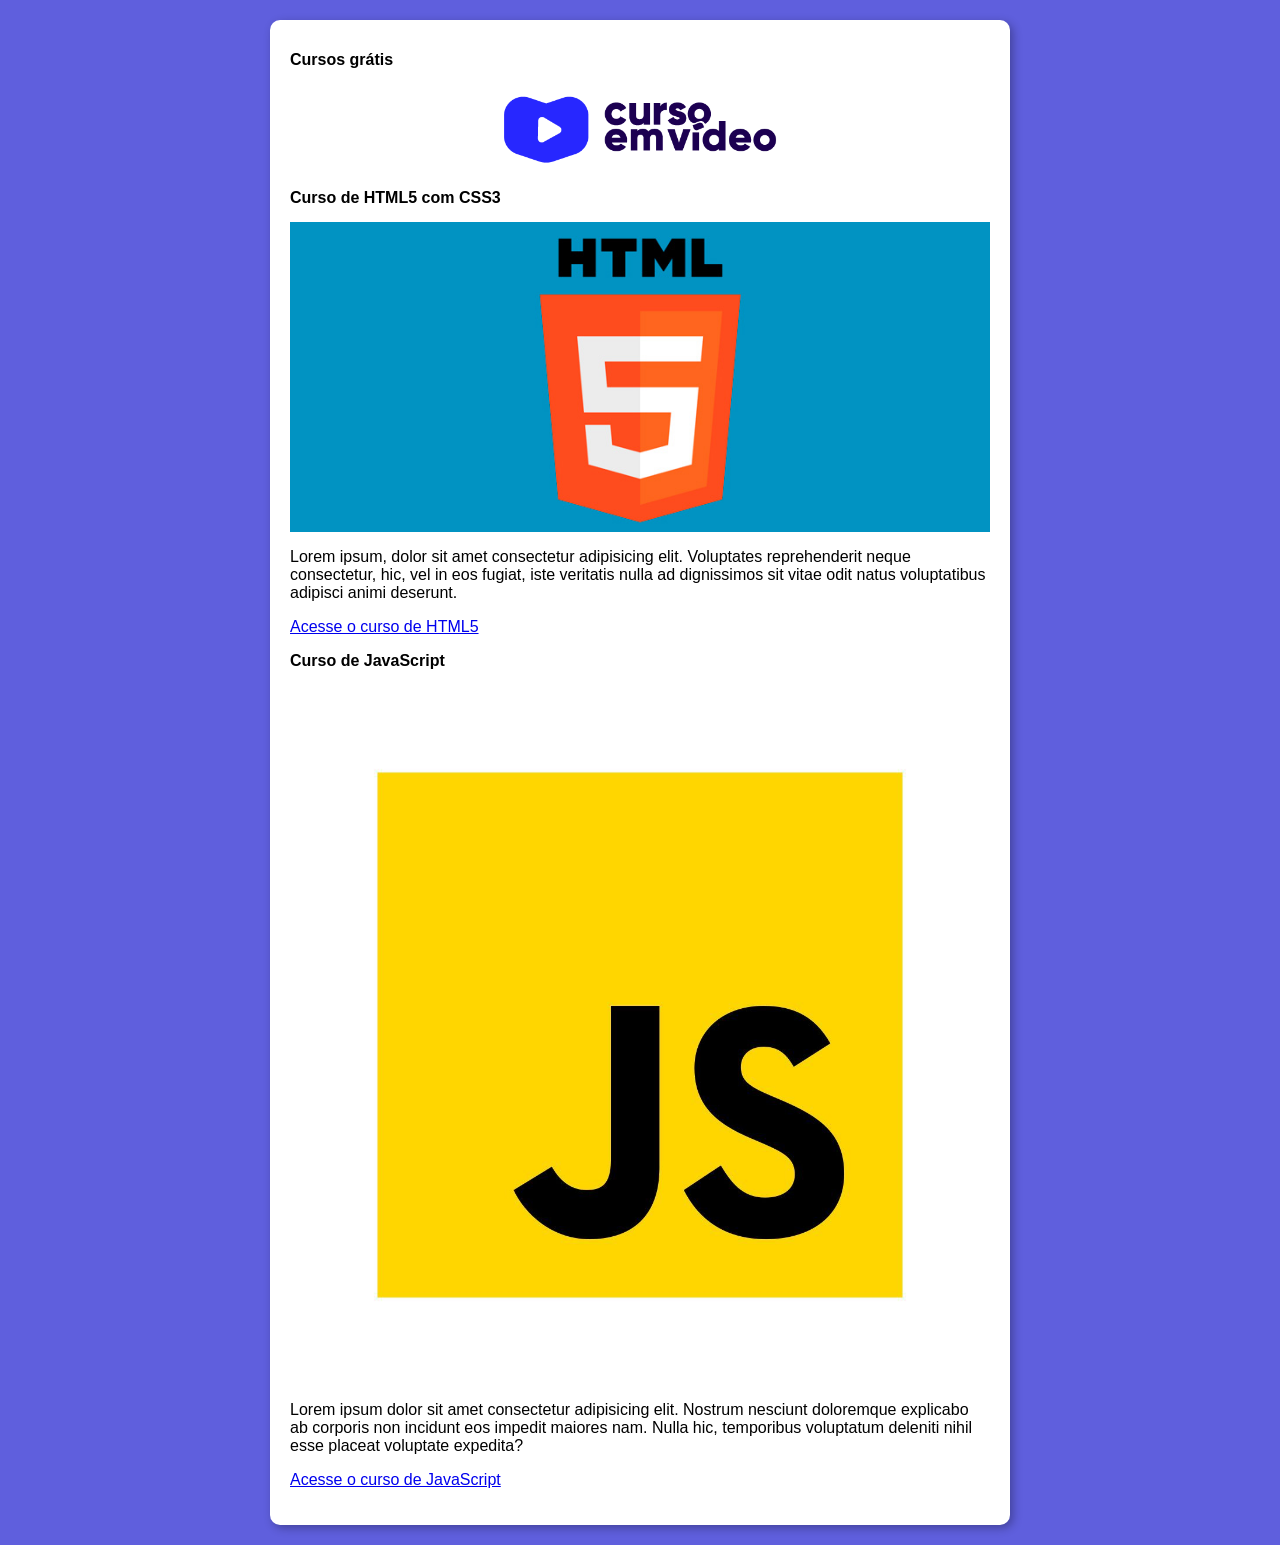
<file: index.html>
<!DOCTYPE html>
<html lang="pt-BR">
<head>
    <meta charset="UTF-8">
    <title>Curso em Vídeo</title>
    <link rel="stylesheet" href="estilos/style.css">
</head>
<body>
    <main>
        <header>
            <h1>Cursos grátis</h1>
            <img src="images/cursoemvideo-logo.png" id="logo">
        </header>
        <article>
            <h2>Curso de HTML5 com CSS3</h2>
            <img src="images/html5-jpg.jpg" id="html">
            <p>Lorem ipsum, dolor sit amet consectetur adipisicing elit. Voluptates reprehenderit neque consectetur, hic, vel in eos fugiat, iste veritatis nulla ad dignissimos sit vitae odit natus voluptatibus adipisci animi deserunt.</p>
            <p><a href="cursohtml.html">Acesse o curso de HTML5</a></p>
        </article>
        <article>
            <h2>Curso de JavaScript</h2>
            <img src="images/javascript-jpg.jpg" id="javascript">
            <p>Lorem ipsum dolor sit amet consectetur adipisicing elit. Nostrum nesciunt doloremque explicabo ab corporis non incidunt eos impedit maiores nam. Nulla hic, temporibus voluptatum deleniti nihil esse placeat voluptate expedita?</p>
            <P><a href="cursojavascript.html">Acesse o curso de JavaScript</a></P>
        </article>
    </main>
</body>
</html>
</file>
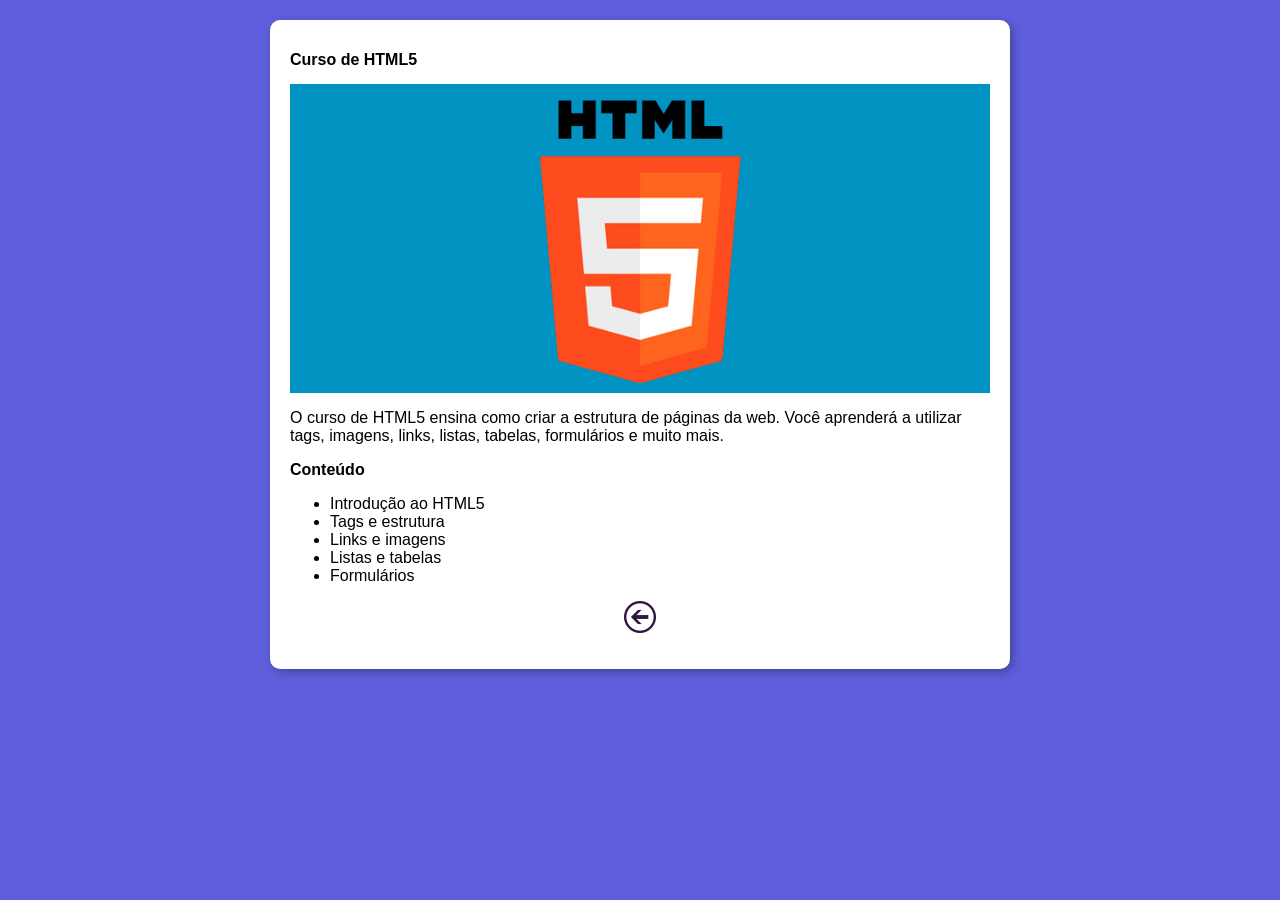
<file: cursohtml.html>
<!DOCTYPE html>
<html lang="pt-BR">
<head>
    <meta charset="UTF-8">
    <meta name="viewport" content="width=device-width, initial-scale=1.0">
    <title>Curso de HTML5</title>
    <link rel="stylesheet" href="estilos/style.css">
</head>
<body>
    <main>
        <h1>Curso de HTML5</h1>

        <img src="images/html5-jpg.jpg" alt="Curso de HTML">

        <p>
            O curso de HTML5 ensina como criar a estrutura de páginas da web.
            Você aprenderá a utilizar tags, imagens, links, listas, tabelas,
            formulários e muito mais.
        </p>

        <h2>Conteúdo</h2>

        <ul>
            <li>Introdução ao HTML5</li>
            <li>Tags e estrutura</li>
            <li>Links e imagens</li>
            <li>Listas e tabelas</li>
            <li>Formulários</li>
        </ul>

        <p>
            <a href="index.html"><img src="images/botao-de-seta-para-a-esquerda.png"></a>
        </p>
    </main>
</body>
</html>
</file>
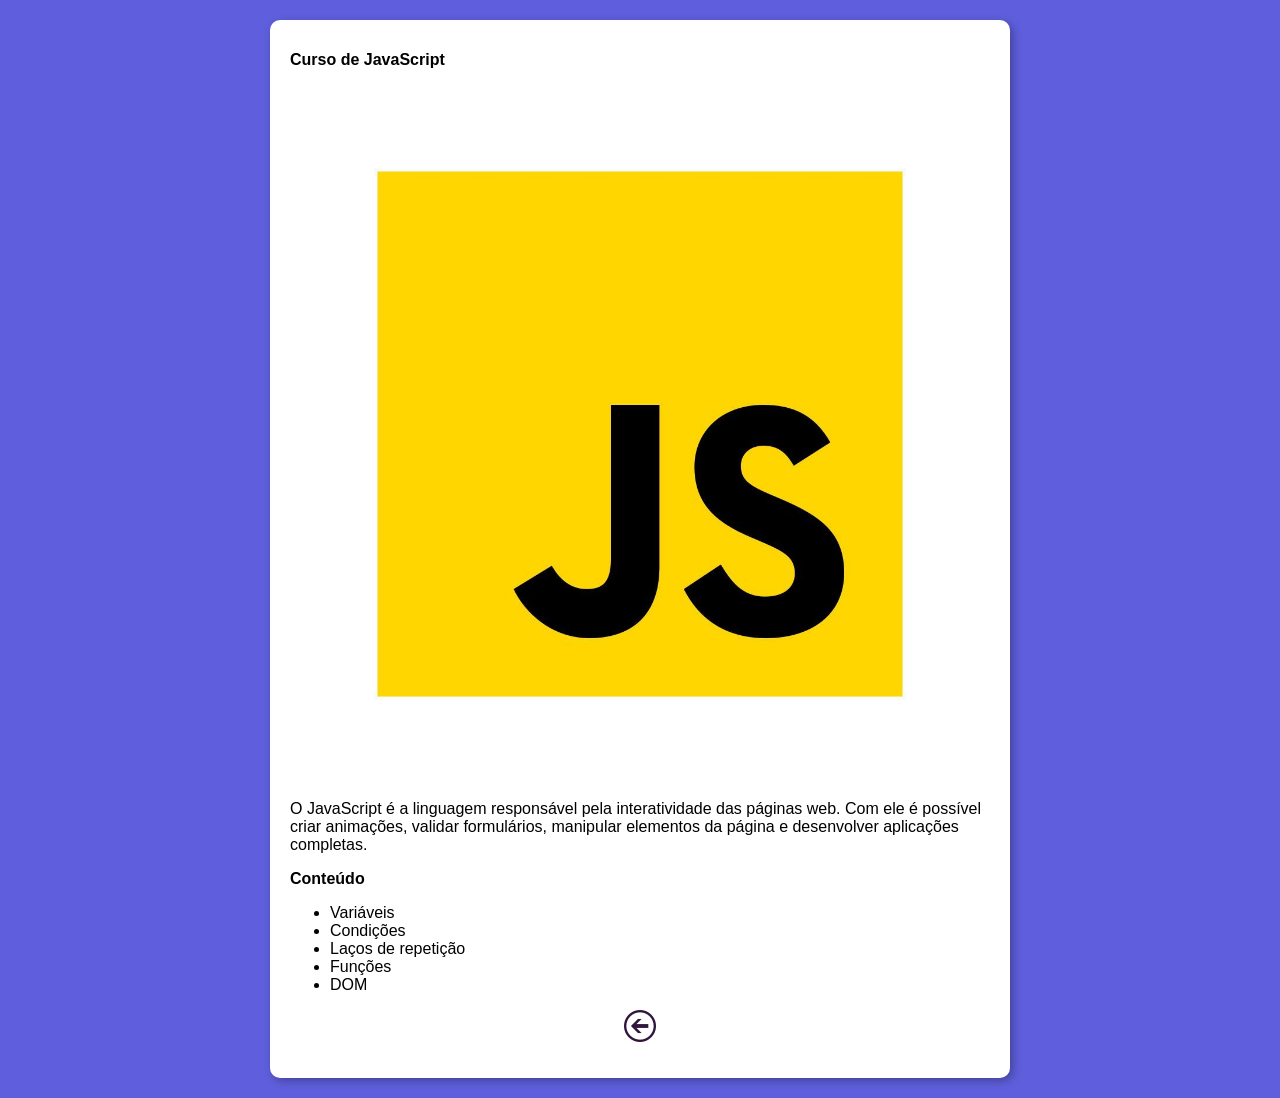
<file: cursojavascript.html>
<!DOCTYPE html>
<html lang="pt-BR">
<head>
    <meta charset="UTF-8">
    <meta name="viewport" content="width=device-width, initial-scale=1.0">
    <title>Curso de JavaScript</title>
    <link rel="stylesheet" href="estilos/style.css">
</head>
<body>
    <main>
        <h1>Curso de JavaScript</h1>

        <img src="images/javascript-jpg.jpg" alt="Curso de JavaScript">

        <p>
            O JavaScript é a linguagem responsável pela interatividade das
            páginas web. Com ele é possível criar animações, validar formulários,
            manipular elementos da página e desenvolver aplicações completas.
        </p>

        <h2>Conteúdo</h2>

        <ul>
            <li>Variáveis</li>
            <li>Condições</li>
            <li>Laços de repetição</li>
            <li>Funções</li>
            <li>DOM</li>
        </ul>

        <p>
            <a href="index.html"><img src="images/botao-de-seta-para-a-esquerda.png"></a>
        </p>
    </main>
</body>
</html>
</file>
<file: estilos/style.css>
* {
    font-family: Arial, Helvetica, sans-serif;
    font-size: 16px;
}

body {
    background-color: rgb(95, 95, 221);
}

main {
    background-color: white;
    max-width: 700px;
    width: 90%;
    margin: 20px auto;
    padding: 20px;
    box-shadow: 3px 3px 10px rgba(0,0,0,.3);
    border-radius: 10px;
}

img {
    display: block;
    max-width: 100%;
    height: auto;
    margin: 15px auto;
}

img#logo {
    max-width: 300px;
    width: 100%;
}

img#html,
img#javascript {
    width: 100%;
    height: auto;
}
</file>
